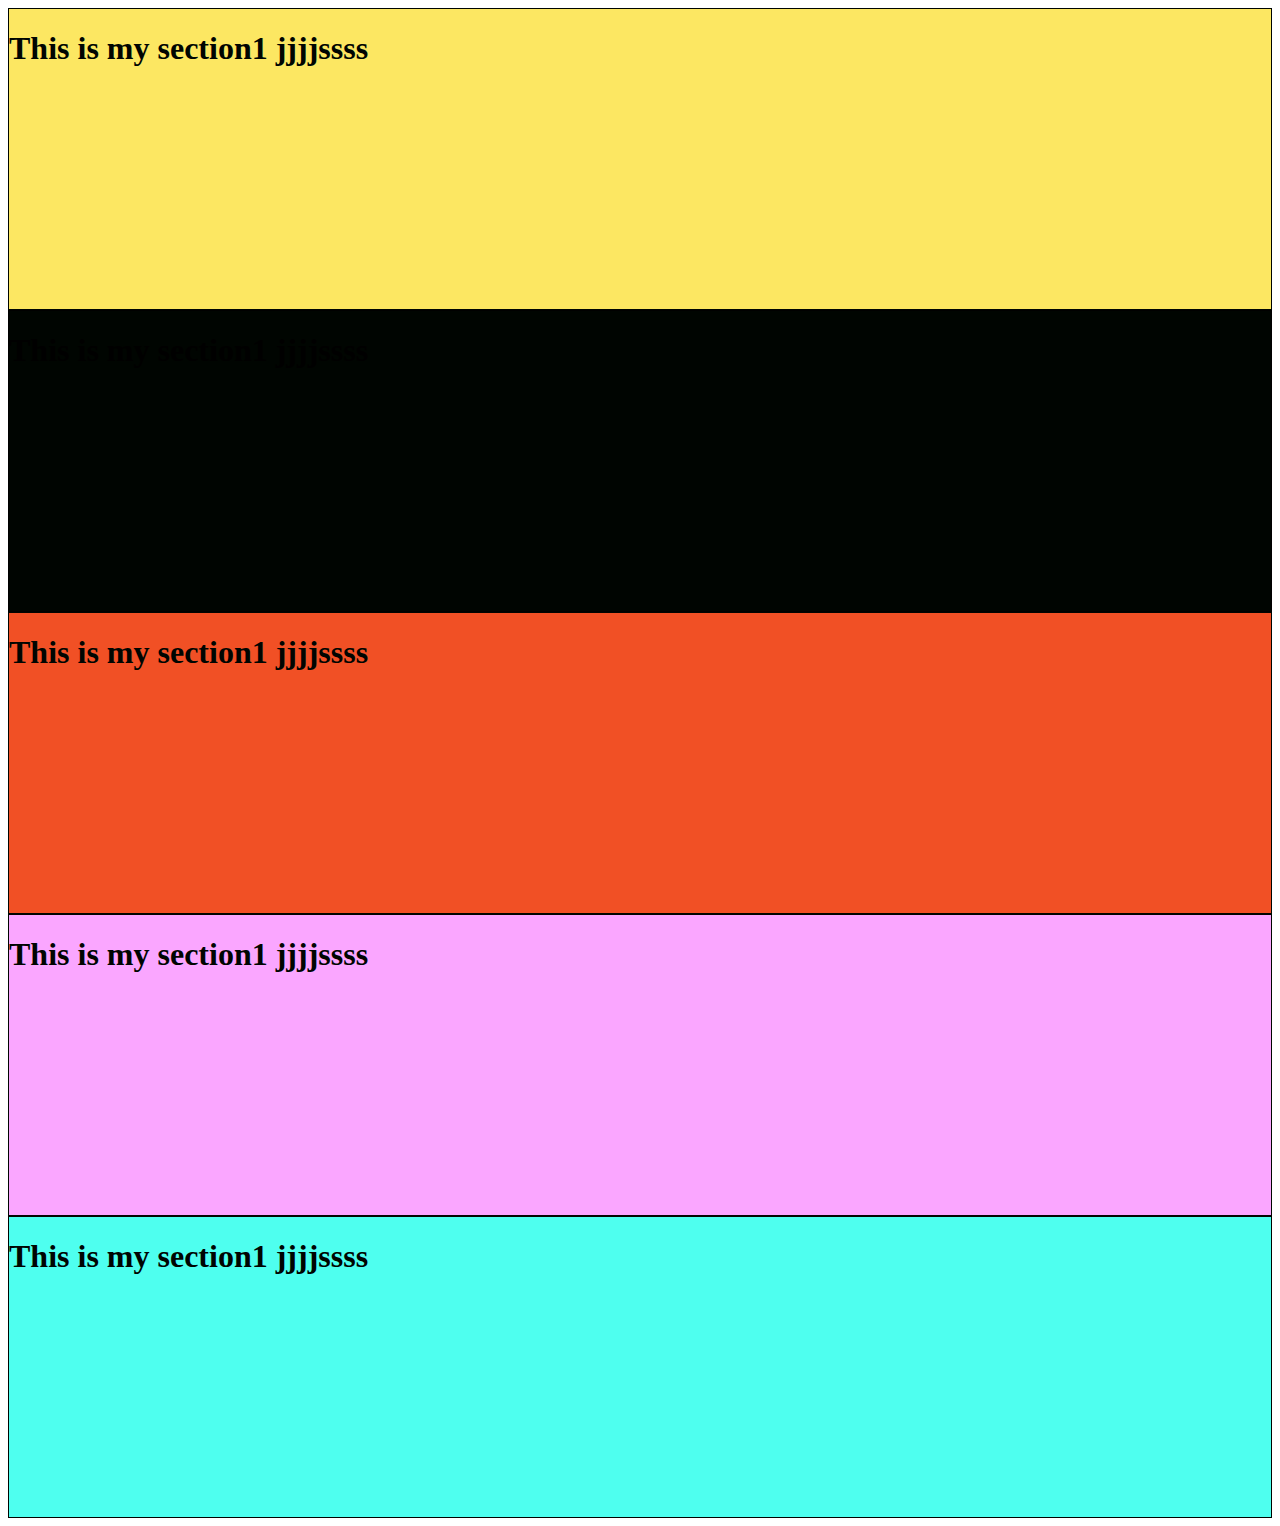
<file: index.html>
<!DOCTYPE html>
<html lang="en">
<head>
    <meta charset="UTF-8">
    <meta http-equiv="X-UA-Compatible" content="IE=edge">
    <meta name="viewport" content="width=device-width, initial-scale=1.0">
    <title>index file</title>
    <style> div{ height: 300px; border: 1px solid;}
    #section1{ background-color: #fce762; color:#000501 ; } 
    #section2{ background-color:#000501; }
    #section3{ background-color: #f15025; color: #000501;}
    #section4{ background-color:#faa6ff ; color: #000501;}
    #section5{ background-color:#4effef ; color: #000501;}
    </style>
</head>
<body>
    
    <div id="section1">
        <h1>This is my section1 jjjjssss</h1>
    </div>
    <div id="section2"><h1>This is my section1 jjjjssss</h1></div>
    <div id="section3"><h1>This is my section1 jjjjssss</h1></div>
    <div id="section4"><h1>This is my section1 jjjjssss</h1></div>
    <div id="section5"><h1>This is my section1 jjjjssss</h1></div>
</body>
</html>
</file>
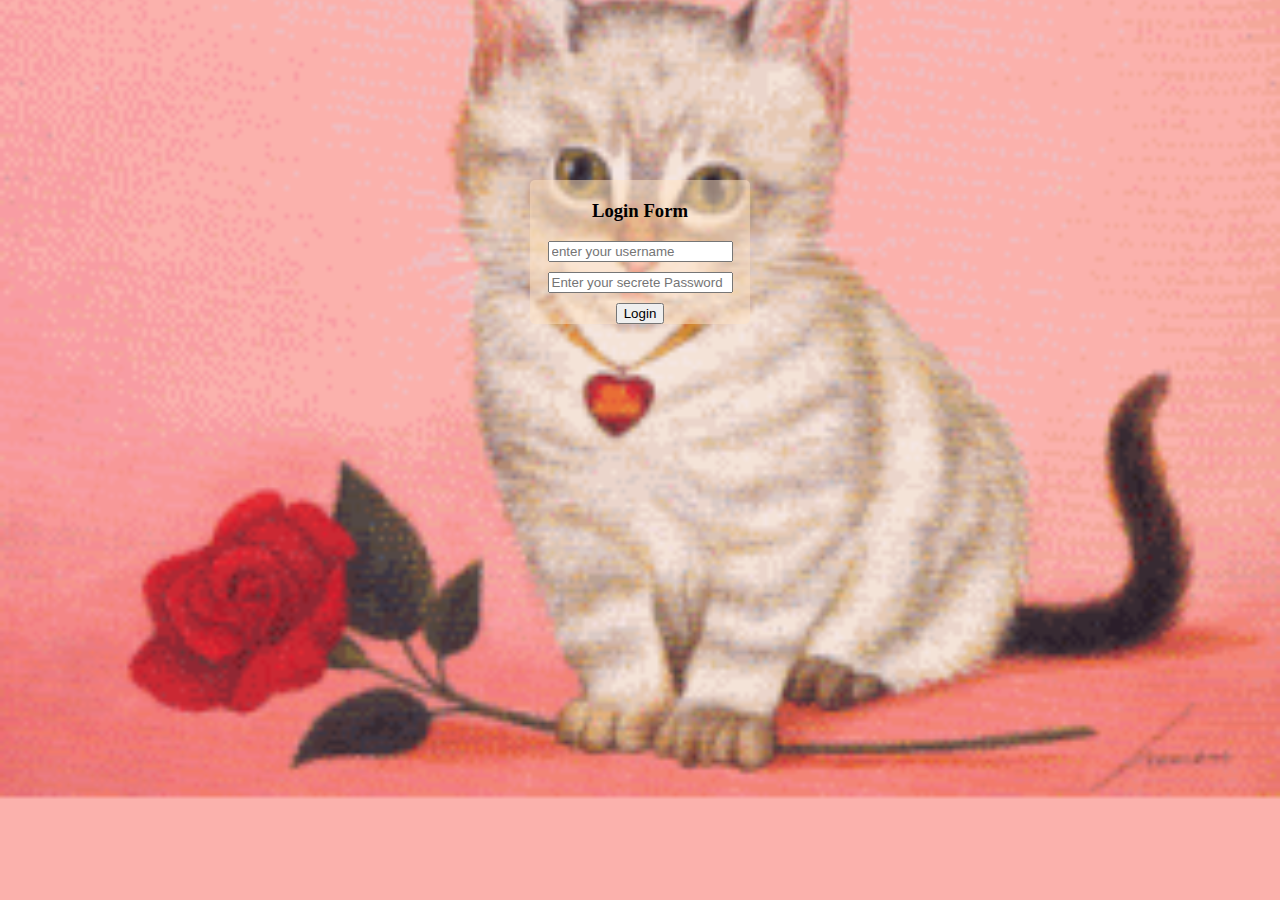
<file: animated.html>
<!DOCTYPE html>
<html lang="en">
<head>
    <meta charset="UTF-8">
    <meta http-equiv="X-UA-Compatible" content="IE=edge">
    <meta name="viewport" content="width=device-width, initial-scale=1.0">
    <title>Animated file</title>
    <link rel="stylesheet" href="Animated.css">
</head>
<body>
    <div class="container">
    <h3>Login Form</h3>
    <form action="">
        <div class="Form-items">
            <input type="text" placeholder="enter your username">
            </div>
            <div class="Form-items">
                <input type="Password" placeholder="Enter your secrete Password">
            </div>
            <div id="Submit" class="Form-items">
                <input type="submit" value="Login">
            </div>
    </form>
</div>
</body>
</html>
</file>
<file: Animated.css>
body{
  background-image: url('cat.gif');
  background-size: cover;
  background-position: center;
}
.container{
    width: 220px;
    margin: 180px auto;
    border-radius: 5px;
     
    background-color: rgb(255, 228, 196 , 0.5);
}

h3{
    text-align: center;
    padding-top: 20px;
}


.Form-items{
    margin-top: 10px;
    text-align: center;
    margin-bottom: 10px;
}
</file>
